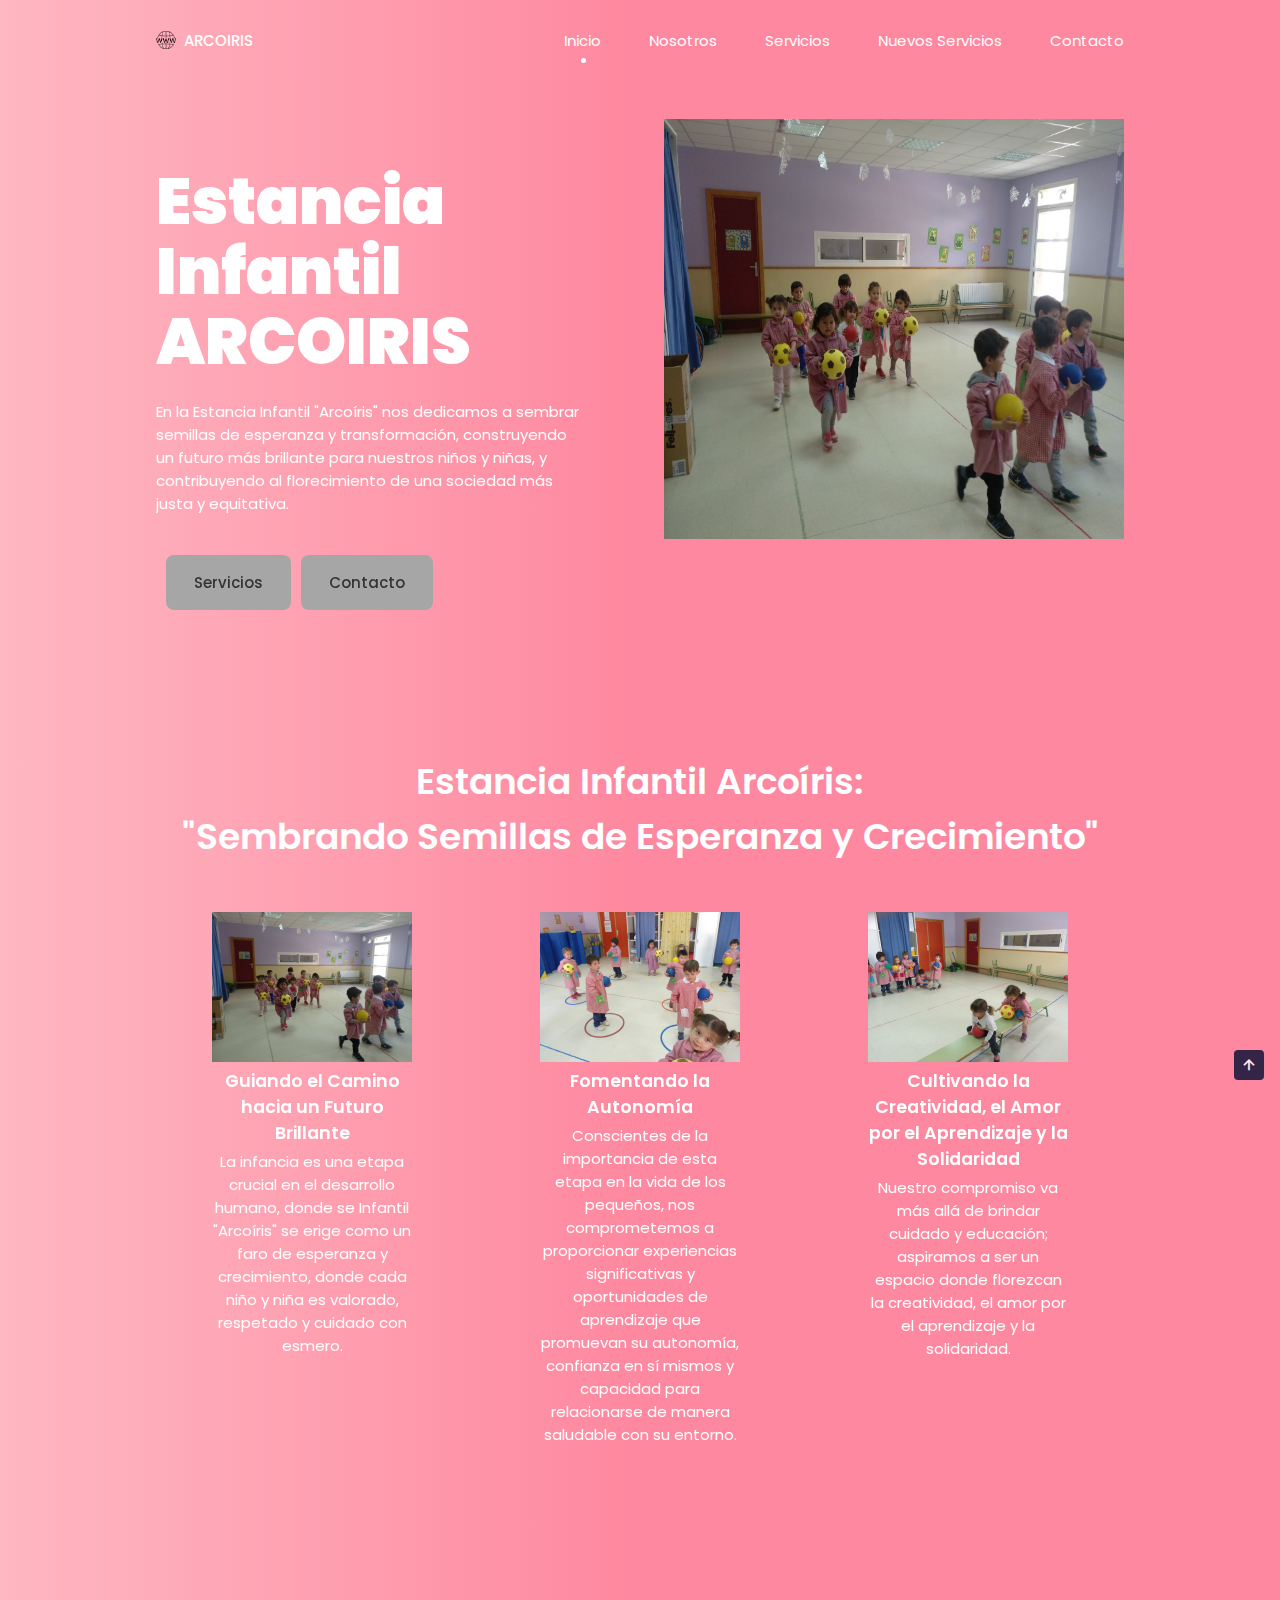
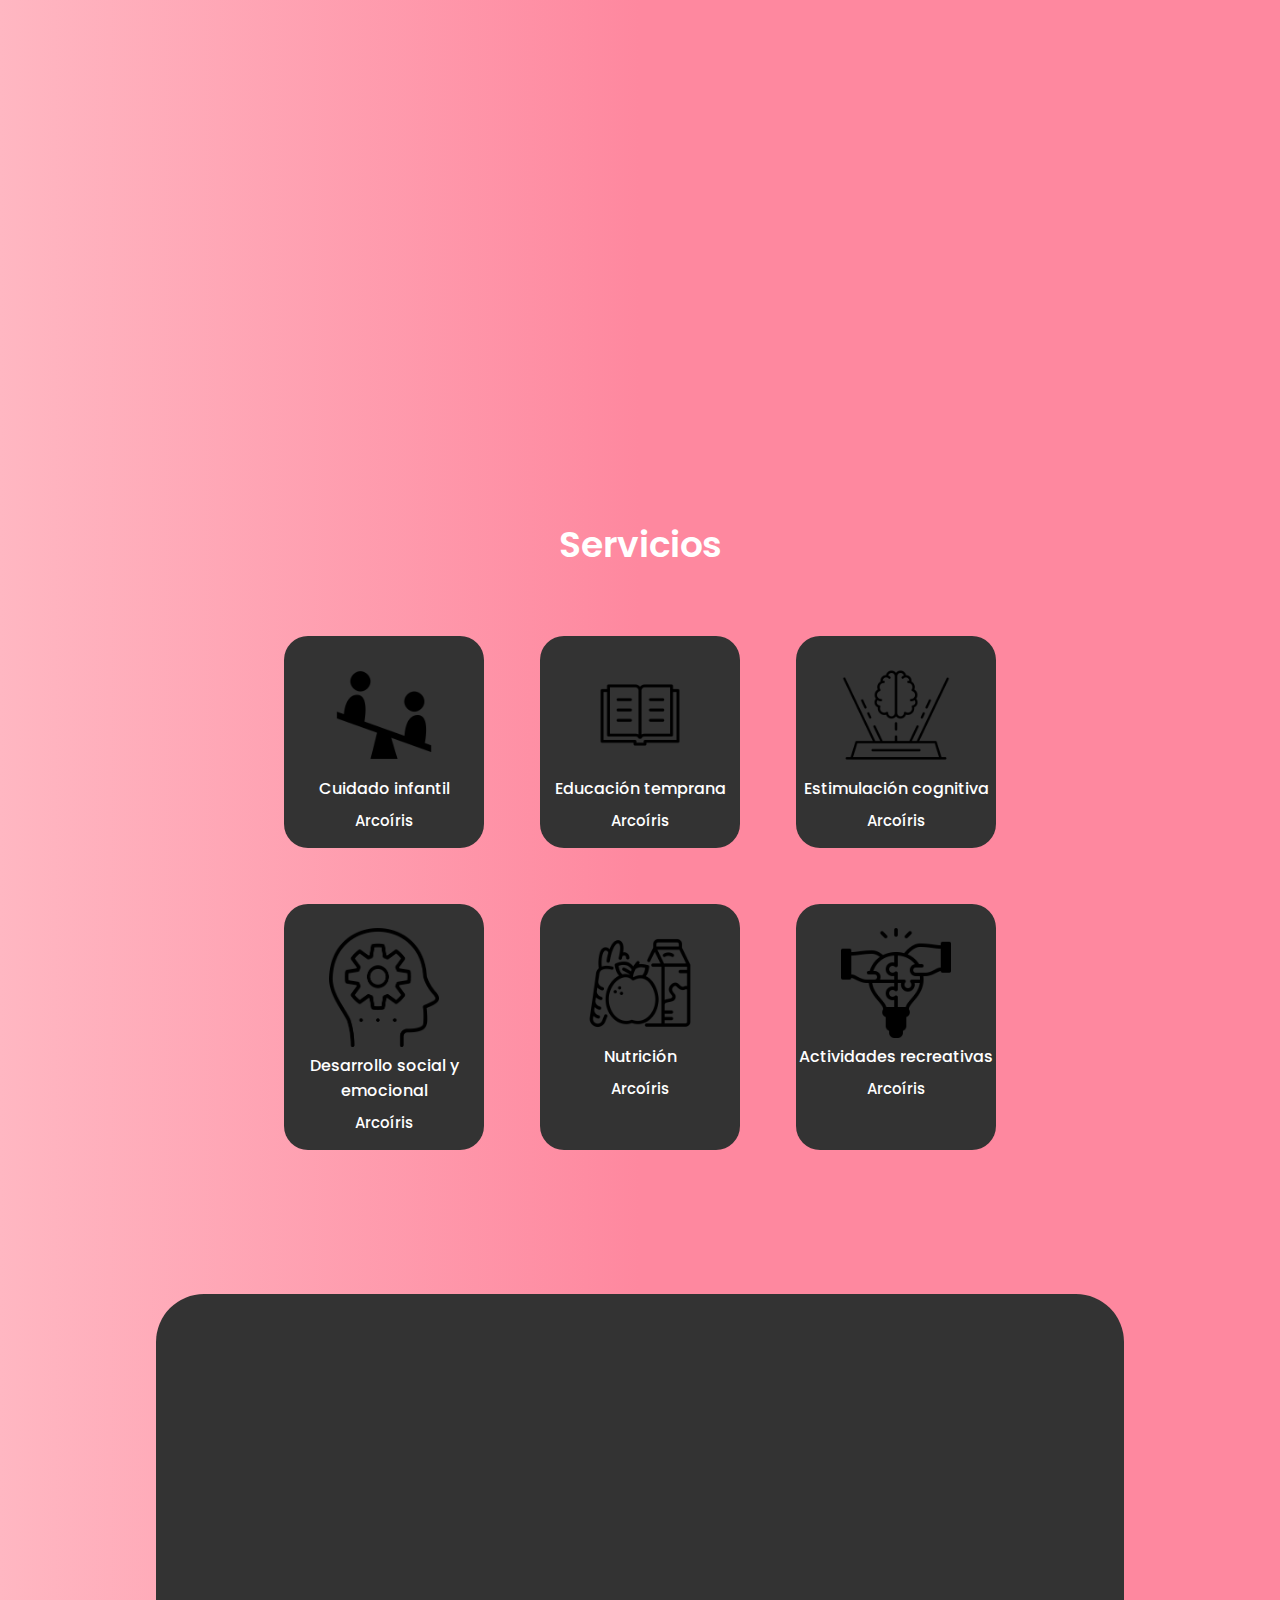
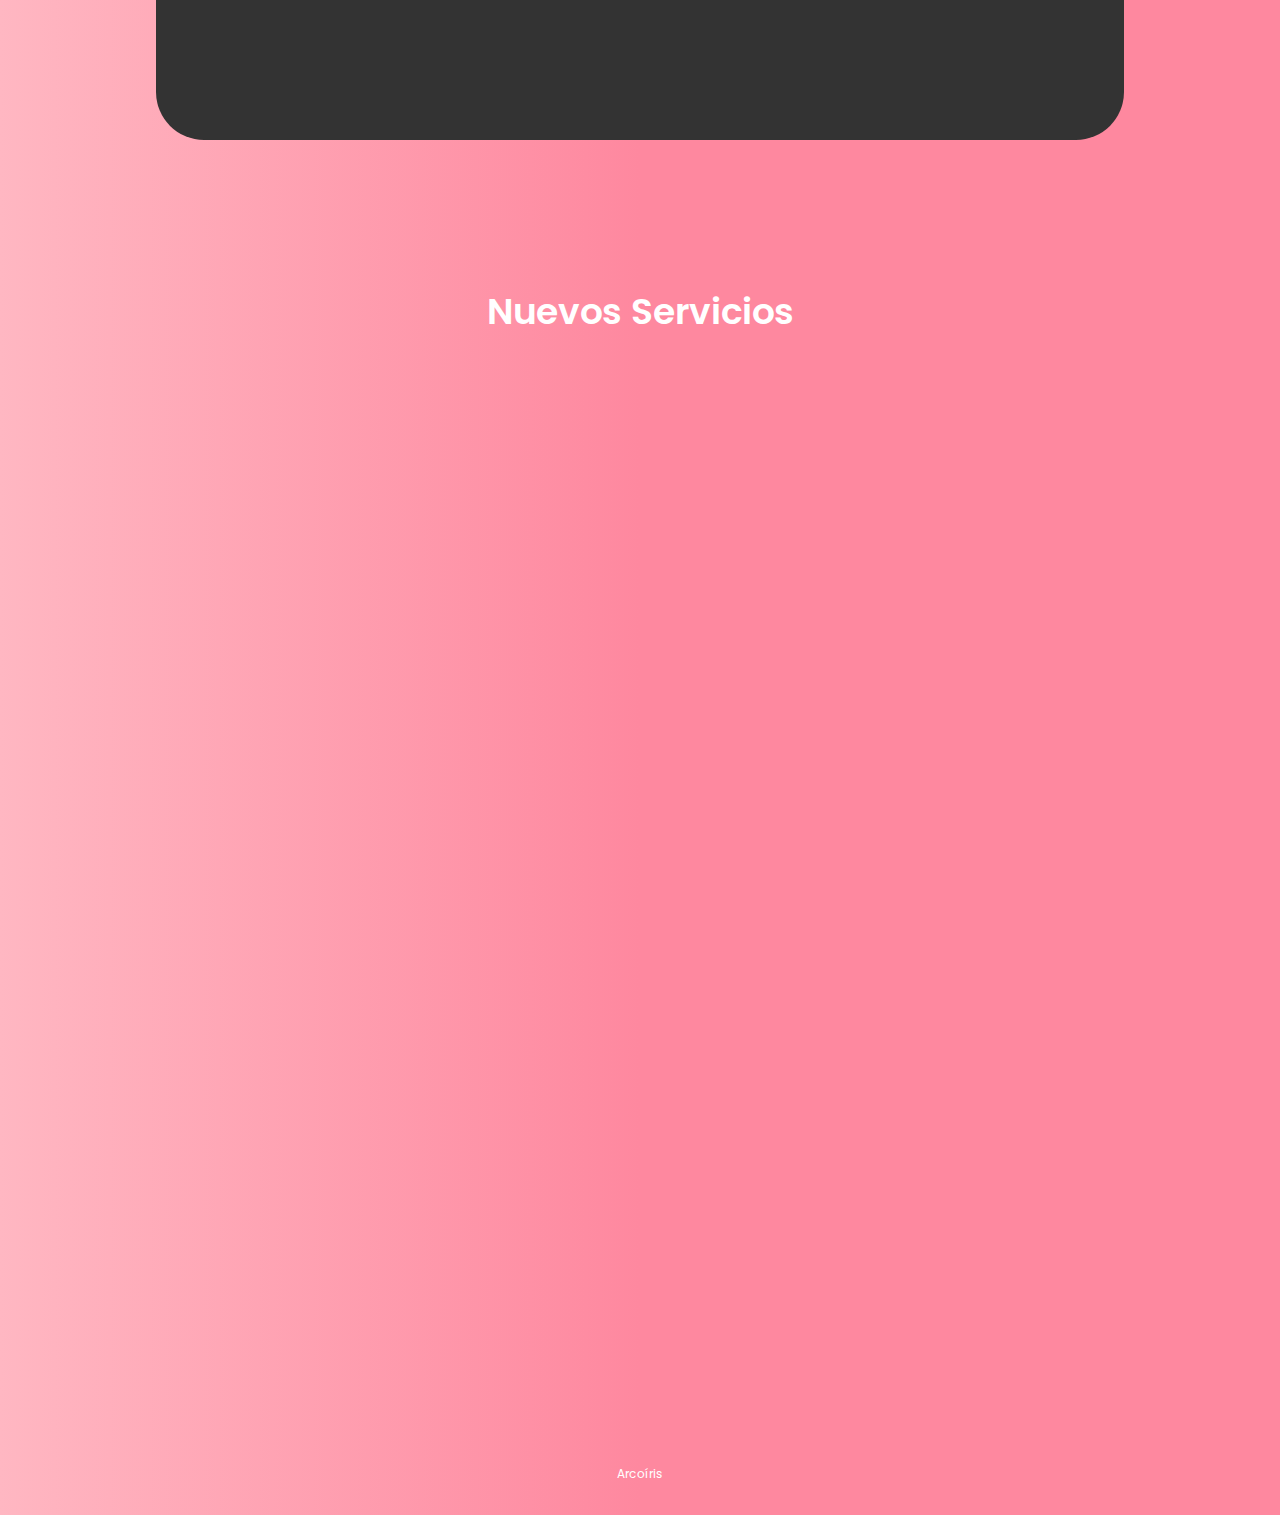
<file: index.html>
<!DOCTYPE html>
<html lang="en">
  <head>
    <meta charset="UTF-8" />
    <meta http-equiv="X-UA-Compatible" content="IE=edge" />
    <meta name="viewport" content="width=device-width, initial-scale=1.0" />
    <link rel="shortcut icon" href="img/favicon.png" type="image/x-icon" />
    <link
      rel="stylesheet"
      <!-- href="https://cdn.jsdelivr.net/npm/boxicons@latest/css/boxicons.min.css" -->
    />
    <link rel="stylesheet" href="css/swiper-bundle.min.css" />
    <link rel="stylesheet" href="css/style.css" />

    <title>Estancia</title>
  </head>
  <body>
    <!--Header-->

    <header class="header" id="header">
      <nav class="nav container">
        <a href="" class="navL">
          <img src="img/favicon.png" alt="favicon" class="navL-img" />
          ARCOIRIS
        </a>

        <div class="navM" id="nav-menu">
          <ul class="navList">
            <li class="navItem">
              <a href="#home" class="navLink active-link"> Inicio </a>
            </li>
            <li class="navItem">
              <a href="#about" class="navLink"> Nosotros </a>
            </li>
            <li class="navItem">
              <a href="#product" class="navLink"> Servicios </a>
            </li>
            <li class="navItem">
              <a href="#new" class="navLink"> Nuevos Servicios</a>
            </li>
            <li class="navItem">
              <a href="contacto.html" class="navLink"> Contacto </a>
            </li>
          </ul>

          <div class="navclose" id="nav-close">
            <i class="bx bx-x"></i>
          </div>
        </div>

        <div class="navToggle" id="nav-toggle">
          <i class="bx bx-grid-alt"></i>
        </div>
      </nav>
    </header>

    <main class="main">
      <!--HOME-->
      <section class="home container" id="home">
        <div class="swiper home-swiper">
          <div class="swiper-wrapper">
            <section>
              <div class="homecont grid">
                <div class="homedata">
                  <h1 class="hometitle">Estancia<br />Infantil<br />ARCOIRIS</h1>
                  <p class="homedes">
                    En la Estancia Infantil "Arcoíris" 
                    nos dedicamos a sembrar semillas de esperanza y transformación,
                     construyendo un futuro más brillante para nuestros niños y niñas, 
                     y contribuyendo al florecimiento de una sociedad más justa y equitativa.
                  </p>
                  <div class="homebut">
                    <a href="#" class="button">Servicios</a>
                    <a href="#" class="button">Contacto</a>
                  </div>
                </div>

                <div class="homegroup">
                  <img src="img/categoria1.jpg" alt="" class="homeimg" />
                </div>
              </div>
            </section>
          </div>
        </div>
      </section>

      <!--CATEGORY-->
      <section class="section category">
        <h2 class="sectiontitle">
        Estancia Infantil Arcoíris:<br />
        "Sembrando Semillas de Esperanza y Crecimiento" 
        </h2>
        <div class="categorycontainer container grid">
          <div class="categorydata">
            <img src="img/categoria1.jpg" alt="" />
            <h3 class="categorytitle">Guiando el Camino hacia un Futuro Brillante</h3>
            <p class="categorydescription"> 
              La infancia es una etapa crucial en el desarrollo humano, donde se 
              <!-- construyen las bases para el futuro. En este contexto, la Estancia  -->
              Infantil "Arcoíris" se erige como un faro de esperanza y crecimiento,
               donde cada niño y niña es valorado, respetado y cuidado con esmero.
            </p>
          </div>
          <div class="categorydata">
            <img src="img/categoria2.jpg" alt="" />
            <h3 class="categorytitle">Fomentando la Autonomía </h3>
            <p class="categorydescription">
              Conscientes de la importancia de esta etapa en la vida de los pequeños, nos comprometemos a proporcionar experiencias significativas y 
              oportunidades de aprendizaje que promuevan su autonomía, confianza en sí mismos y capacidad para relacionarse de manera saludable con su entorno.
              
            </p>
          </div>

          <div class="categorydata">
            <img src="img/categoria3.jpg" alt="" />
            <h3 class="categorytitle">Cultivando la Creatividad, el Amor por el Aprendizaje y la Solidaridad</h3>
            <p class="categorydescription">
              Nuestro compromiso va más allá de brindar cuidado y educación; 
              aspiramos a ser un espacio donde florezcan la creatividad,
               el amor por el aprendizaje y la solidaridad.
            </p>
          </div>
        </div>
      </section>

      <!--Nosotros-->
      <section class="section about" id="about">
        <div class="aboutcontainer container grid">
          <img src="img/nosotrosomos.jpg" alt="" class="aboutimg" />
          <div class="aboutdata">
            <h2 class="sectiontitle abouttitle">Nosotros <br />Somos</h2>
            <p class="aboutdescription">
              El propósito fundamental de la Estancia Infantil "Arcoíris" es nutrir el desarrollo integral de los niños y niñas que forman parte de nuestra comunidad. 
              Nos esforzamos por ser un entorno enriquecedor que fomente su bienestar físico, emocional, social y cognitivo.
            </p>
            <a href="#" class="button">Nosotros</a>
          </div>
        </div>
      </section>

      <!--Servicios-->
      <section class="section product" id="product">
        <h2 class="sectiontitle">Servicios</h2>

        <div class="productcontainer container grid">
          <div class="productcontent">
            <img src="img/Cuidado infantil.png" alt="" class="productimg" />
            <h3 class="producttitle">Cuidado infantil</h3>
            <span class="productsubtitle"></span>
            <span class="productprice">Arcoíris</span>
            <button class="button productbutton">
              <i class="bx bx-cart-alt producticon"></i>
            </button>
          </div>
          <div class="productcontent">
            <img src="img/Educación temprana.png" alt="" class="productimg" />
            <h3 class="producttitle">Educación temprana</h3>
            <span class="productsubtitle"></span>
            <span class="productprice">Arcoíris</span>
            <button class="button productbutton">
              <i class="bx bx-cart-alt producticon"></i>
            </button>
          </div>
          <div class="productcontent">
            <img src="img/Estimulación cognitiva.png" alt="" class="productimg" />
            <h3 class="producttitle">Estimulación cognitiva</h3>
            <span class="productsubtitle"></span>
            <span class="productprice">Arcoíris</span>
            <button class="button productbutton">
              <i class="bx bx-cart-alt producticon"></i>
            </button>
          </div>
          <div class="productcontent">
            <img src="img/Desarrollo social y emocional.png" alt="" class="productimg" />
            <h3 class="producttitle">Desarrollo social y emocional</h3>
            <span class="productsubtitle"></span>
            <span class="productprice">Arcoíris</span>
            <button class="button productbutton">
              <i class="bx bx-cart-alt producticon"></i>
            </button>
          </div>
          <div class="productcontent">
            <img src="img/Nutrición.png" alt="" class="productimg" />
            <h3 class="producttitle">Nutrición</h3>
            <span class="productsubtitle"></span>
            <span class="productprice">Arcoíris</span>
            <button class="button productbutton">
              <i class="bx bx-cart-alt producticon"></i>
            </button>
          </div>
          <div class="productcontent">
            <img src="img/Actividades recreativas.png" alt="" class="productimg" />
            <h3 class="producttitle">Actividades recreativas</h3>
            <span class="productsubtitle"></span>
            <span class="productprice">Arcoíris</span>
            <button class="button productbutton">
              <i class="bx bx-cart-alt producticon"></i>
            </button>
          </div>
        </div>
      </section>

      <!--Inscripciones-->
      <section class="section discount">
        <div class="discountcontainer container grid">
          <div class="discountdata">
            <h2 class="discounttitle">Inscripciones<br />Onlinne</h2>
            <a href="#" class="button">Vamos</a>
          </div>
          <img src="img/Inscripciones.png" alt="" class="discountimg" />
        </div>
      </section>

      <!--Nuevos Servicios-->
      <section class="section new" id="new">
        <h2 class="sectiontitle">Nuevos Servicios</h2>

        <div class="newcontainer container">
          <div class="swiper new-swiper">
            <div class="swiper-wrapper">
              <div class="newcontent swiper-slide">
                <div class="newtag"></div>
                <img src="img/Computacion.png" alt="" class="newimg" />
                <h3 class="newtitle">Computación</h3>
                <div class="newprices">
                  <span class="newprice">Arcoíris</span>
                  <button class="button newbutton">
                    <i class="bx bx-cart-alt newicon"></i>
                  </button>
                </div>
              </div>
              <div class="newcontent swiper-slide">
                <div class="newtag"></div>
                <img src="img/Apoyo para las familias.png" alt="" class="newimg" />
                <h3 class="newtitle">Apoyo para las familias</h3>
                <div class="newprices">
                  <span class="newprice">Arcoíris</span>
                  <button class="button newbutton">
                    <i class="bx bx-cart-alt newicon"></i>
                  </button>
                </div>
              </div>

              <div class="newcontent swiper-slide">
                <div class="newtag"></div>
                <img src="img/Servicios de salud y bienestar.png" alt="" class="newimg" />
                <h3 class="newtitle">Servicios de salud y bienestar</h3>
                <div class="newprices">
                  <span class="newprice">Arcoíris</span>
                  <button class="button newbutton">
                    <i class="bx bx-cart-alt newicon"></i>
                  </button>
                </div>
              </div>
            </div>
          </div>
        </div>
      </section>

      <!--CORREO-->

      <section class="section newsletter">
        <div class="newslc container">
          <h2 class="sectiontitle">Comunicación</h2>
          <p class="newsld">Entra a nuestro sistema de padres y tutores</p>
          <form action="" class="newslf">
            <input type="text" placeholder="Correo" class="newslin" />
            <button class="button2">Subscribete</button>
          </form>
        </div>
      </section>
    </main>
    <!--FOOTER-->
    <footer class="footer section">
      <div class="footercontainer container grid">
        <div class="footercontent">
          <a href="#" class="footerL">
            <img src="img/favicon.png" alt="" class="footerL-img" />
            Redes sociales
          </a>

          <p class="footerdescription">
            arcoirisanavilla@gmail.com <br />
            Envia mensaje!
          </p>

          <div class="footersocial">
            <a href="#" target="_blank" class="footersocial-link">
              <i class="bx bxl-facebook"></i>
            </a>
            <a href="#" target="_blank" class="footersocial-link">
              <i class="bx bxl-instagram-alt"></i>
            </a>
            <a href="#" target="_blank" class="footersocial-link">
              <i class="bx bxl-twitter"></i>
            </a>
          </div>
        </div>

        <div class="footercontent">
          <h3 class="footertitle">Servicios</h3>
          <ul class="footerlinks">
            <li>
              <a href="#" class="footerlink">Desarrollo social y emocional</a>
            </li>
            <li>
              <a href="#" class="footerlink">Nutrición</a>
            </li>
            <li>
              <a href="#" class="footerlink">Estimulación cognitiva</a>
            </li>
          </ul>
        </div>

        <div class="footercontent">
          <h3 class="footertitle">Nosotros</h3>
          <ul class="footerlinks">
            <li>
              <a href="#" class="footerlink">Actividades recreativas</a>
            </li>
            <li>
              <a href="#" class="footerlink">Educación temprana</a>
            </li>
            <li>
              <a href="#" class="footerlink">Cuidado infantil</a>
            </li>
          </ul>
        </div>
        <div class="footercontent">
          <h3 class="footertitle">Tenemos</h3>
          <ul class="footerlinks">
            <li>
              <a href="#" class="footerlink">Inscripciones Onlinne</a>
            </li>
            <li>
              <a href="#" class="footerlink">Computacion</a>
            </li>
            <li>
              <a href="#" class="footerlink">Servicios de salud y bienestar</a>
            </li>
          </ul>
        </div>
      </div>
      <span class="footercopy">Arcoíris</span>
    </footer>

    <!--FOOTER-->
    <a href="#" class="scrollup" id="scroll-up">
      <i class="bx bx-up-arrow-alt scrollupicon"></i>
    </a>

    <!--JAVASCRIPT-->
    <script src="js/scrollreveal.min.js"></script>

    <script src="js/swiper-bundle.min.js"></script>

    <script src="js/main.js"></script>
  </body>
</html>
</file>
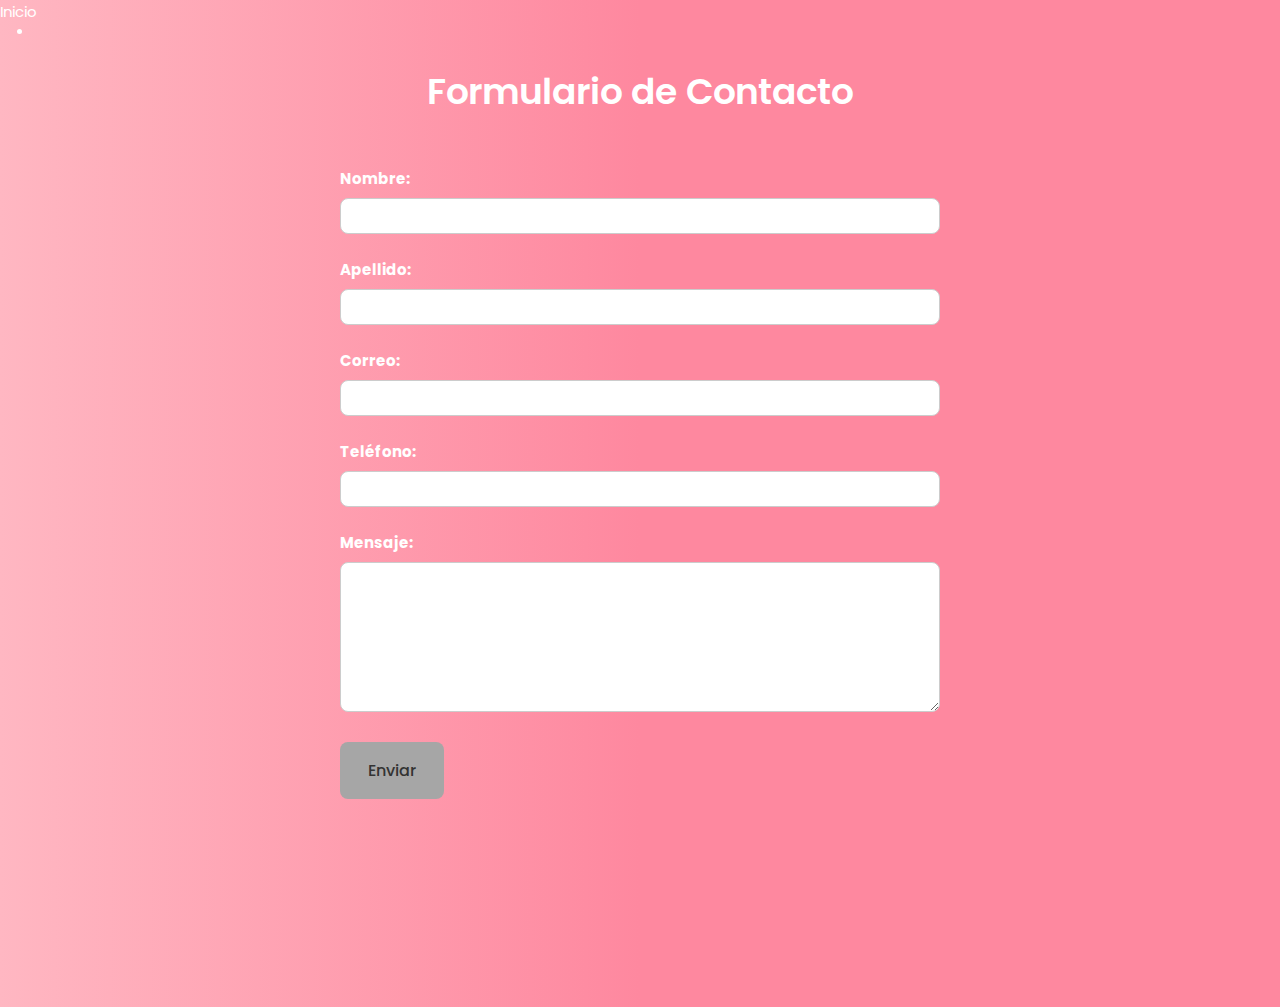
<file: contacto.html>
<!DOCTYPE html>
<html lang="es">
<head>
  <meta charset="UTF-8" />
  <meta http-equiv="X-UA-Compatible" content="IE=edge" />
  <meta name="viewport" content="width=device-width, initial-scale=1.0" />
  <link rel="shortcut icon" href="img/favicon.png" type="image/x-icon" />
  <link rel="stylesheet" href="css/swiper-bundle.min.css" />
  <link rel="stylesheet" href="css/estiloscon.css" />
  <link rel="stylesheet" href="css/style.css" />
  <title>Estancia</title>
</head>
<body>
  <header class="header" id="header">
      <div class="navM" id="nav-menu">
        <ul class="navList">
          <li class="navItem">
            <a href="index.html" class="navLink active-link"> Inicio </a>
          </li>        
        </ul>

        <div class="navclose" id="nav-close">
          <i class="bx bx-x"></i>
        </div>
      </div>

      <div class="navToggle" id="nav-toggle">
        <i class="bx bx-grid-alt"></i>
      </div>
  </header>
  <main class="main">
    <section class="section form">
      <div class="container">
        <h2 class="sectiontitle">Formulario de Contacto</h2>
        <form action="contact.php" method="POST" class="contact-form">
          <div class="form-group">
            <label for="nombre">Nombre:</label>
            <input type="text" id="nombre" name="nombre" required>
          </div>
          <div class="form-group">
            <label for="apellido">Apellido:</label>
            <input type="text" id="apellido" name="apellido" required>
          </div>
          <div class="form-group">
            <label for="correo">Correo:</label>
            <input type="email" id="correo" name="correo" required>
          </div>
          <div class="form-group">
            <label for="telefono">Teléfono:</label>
            <input type="tel" id="telefono" name="telefono" required>
          </div>
          <div class="form-group">
            <label for="mensaje">Mensaje:</label>
            <textarea id="mensaje" name="mensaje" required></textarea>
          </div>
          <button type="submit" class="button">Enviar</button>
        </form>
      </div>
    </section>
  </main>
  <footer class="footer section">
  </footer>

  <a href="#" class="scrollup" id="scroll-up">
    <i class="bx bx-up-arrow-alt scrollupicon"></i>
  </a>
  <script src="js/scrollreveal.min.js"></script>
  <script src="js/swiper-bundle.min.js"></script>
  <script src="js/main.js"></script>
</body>
</html>
</file>
<file: css/style.css>
@import url("https://fonts.googleapis.com/css2?family=Poppins:wght@400;500;600;900&display=swap");

/*base*/
* {
  box-sizing: border-box;
  padding: 0;
  margin: 0;
}

html {
  scroll-behavior: smooth;
}

body {
  margin: 3.5rem 0 0 0;
  font-family: "Poppins", sans-serif;
  font-size: 0.938rem;
  background: linear-gradient(90deg, #FFB7C2 0%, #FE889F 50%);
  color: #fff;
}

h1,
h2,
h3,
h4 {
  color: #fff;
  font-weight: 600;
}

ul {
  list-style: none;
}

a {
  text-decoration: none;
}

img {
  max-width: 100%;
  height: auto;
}

button,
input {
  border: none;
  outline: none;
}

button {
  cursor: pointer;
  font-family: "Poppins", sans-serif;
  font-size: 0.938rem;
}

/*reutilisabes*/
.section {
  padding: 4.5rem 0 2rem;
}

.sectiontitle {
  font-size: 2.25rem !important;
  margin-bottom: 2rem;
  text-align: center;
}

.container {
  max-width: 968px;
  margin-left: 1.5rem;
  margin-right: 1.5rem;
}

.grid {
  display: grid;
}

.main {
  overflow: hidden;
}

/*header*/

.header {
  width: 100%;
  background: linear-gradient(90deg, #FFB7C2 0%, #FE889F 50%);
  position: fixed;
  top: 0;
  left: 0;
  z-index: 100;
}

.nav {
  height: 3.5rem;
  display: flex;
  justify-content: space-between;
  align-items: center;
}

.navL {
  display: flex;
  align-items: center;
  column-gap: 0.5rem;
  font-weight: 500;
}

.navL-img {
  width: 1.25rem;
}

.navLink,
.navL,
.navToggle,
.navclose {
  color: #fff;
}

.navToggle {
  font-size: 1.25rem;
  cursor: pointer;
}

@media (max-width: 767px) {
  .navM {
    position: fixed;
    width: 100%;
    background: #000c32;
    top: -150%;
    left: 0;
    padding: 3.5rem 0;
    transition: 0.4s;
    z-index: 100;
    border-radius: 0 0 1.5rem 1.5rem;
  }
}

.navclose {
  font-size: 1.8rem;
  position: absolute;
  top: 0.5rem;
  right: 0.7rem;
  cursor: pointer;
}

.navList {
  display: flex;
  flex-direction: column;
  align-items: center;
  row-gap: 1.5rem;
}

.navLink {
  text-transform: uppercase;
  font-weight: 900;
  transition: 0.4s;
}

.navLink:hover {
  color: #fff;
}

/* Show menu */
.show-menu {
  top: 0;
}

/* Change background header */
.scroll-header {
  background: #FE889F;
}

/* Active link */
.active-link {
  position: relative;
}

.active-link::before {
  content: "";
  position: absolute;
  bottom: -0.75rem;
  left: 45%;
  width: 5px;
  height: 5px;
  background-color: #fff;
  border-radius: 50%;
}

/*HOME*/
.homecont {
  row-gap: 1rem;
}

.homegroup {
  display: grid;
  position: relative;
  padding-top: 2rem;
}

.homeimg {
  height: 250px;
  width: 100%;
  justify-self: center;
}

.hometitle {
  font-size: 4rem;
  font-weight: 900;
  line-height: 109%;
  margin-bottom: 1rem;
}

.homedes {
  margin-bottom: 1rem;
}

.homebut {
  display: flex;
}

.homebut a {
  margin-left: 10px;
}

.swiper-pagination {
  position: initial;
  margin-top: 1rem;
}

.swiper-pagination-bullet {
  width: 5px;
  height: 5px;
  background-color: #fff;
  opacity: 1;
}

.swiper-pagination-horizontal.swiper-pagination-bullets
  .swiper-pagination-bullet {
  margin: 0 0.5rem;
}

.swiper-pagination-bullet-active {
  width: 1.5rem;
  height: 5px;
  border-radius: 0.5rem;
}

/*BUTTONS*/
.button {
    display: inline-block;
    background-color: #a6a6a6;
    color: #333333;
    padding: 1rem 1.75rem;
    border-radius: .5rem;
    font-weight: 500;
    transition: .3s;
}

.button:hover {
    background-color: #333333;
}


.buttonicon {
    font-size: 1.25rem;
}


/*CATEGORIA*/
.categorycontainer {
    grid-template-columns: repeat(2, 1fr);
    gap: 1rem 2rem;
}

.categorydata {
    text-align: center;
}

.categoryimg {
    width: 120px;
    margin-bottom: .75rem;
    transition: 3s;
}

.categorytitle {
    margin-bottom: .25rem;
}


.categorydata:hover .categoryimg {
    transform: translateY(-.5rem);
}


/*ABOUT*/
.aboutcontainer {
    row-gap: 2rem;
}

.aboutdata {
    text-align: center;
}

.aboutdescription{
    margin-bottom: 2rem;
}
.aboutimg {
    width: 200px;
    justify-self: center;
}

/*PRODUCT*/

.productcontainer {
    grid-template-columns: repeat(2, 1fr);
    gap: 1.5rem;
    padding-top: 1rem;


}

.productcontent{
    position: relative;
    background: #333333;
    border-radius: 1rem;
    padding: 1.5rem 0 1rem 0;
    text-align: center;
    overflow: hidden;
}

.productimg {
    width: 90px;
    transition: .3s;
}

.productsubtitle,
.productprice {
    display: block;
}

.productsubtitle {
    font-size: .75rem;
    margin-bottom: .5rem;
}

.producttitle,
.productprice {
    color: #fff;
    font-weight: 500;
    font-size: .938rem;
}


.productbutton {
    display: inline-flex;
    padding: .5rem;
    border-radius: .25rem .25rem .75rem .25rem;
    position: absolute;
    right: -3rem;
    bottom: 0;
}

.producticon {
    font-size: 1.25rem;
    color: #fff;
}

.productcontent:hover .productimg {
    transform: translateY(-.5rem);
}

.productcontent:hover .productbutton {
    right: 0;
}


/*DESCUENTO*/
.discountcontainer {
    background: #333333;
    border-radius: 1rem;
    padding: 2.5rem 0 1.5rem;
    row-gap: .75rem;
}
.discountdata {
    text-align: center;

}

.discounttitle {
    font-size: 1.25rem;
    margin-bottom: 2rem;
}

.discountimg {
    width: 200px;
    justify-self: center;
}

/*NEW*/
.newcontainer {
    padding-top: 1rem;
}

.newimg {
    width: 120px;
    margin-bottom: .5rem;
    transition: .3s;
}

.newcontent {
    position: relative;
    background: #333333;
    width: 242px;
    padding: 2rem 0 1.5rem 0;
    border-radius: .75rem;
    text-align: center;
    overflow: hidden;
}

.newtag {
    position: absolute;
    top: 8%;
    left: 8%;
    background-color: #333333;
    color: #fff;
    font-size: .813rem;
    padding: .25rem .5rem;
    border-radius: .25rem;
}

.newtitle {
    font-size: .938rem;
    font-weight: 500;
}

.newsubtitle {
    display: block;
    font-size: .813rem;
    margin-bottom: .5rem;
}

.newprices {
    display: inline-flex;
    align-items: center;
    margin-bottom: .5rem;
}

.newprice {
    font-weight: 500;
    color: #fff;
}

.newdiscount {
    color: #333333;
    font-size: .75rem;
    text-decoration: line-through;
    font-weight: 500;
}

.newbutton {
    display: inline-flex;
    padding: .5rem;
    border-radius: .25rem .25rem .75rem .25rem;
    position: absolute;
    bottom: 0;
    right: -3rem;
}

.newicon {
    font-size: 1.25rem;
}

.newcontent:hover .newimg {
    transform: translateY(-.5rem);
}

.newcontent:hover .newbutton {
    right: 0;
}


/*NOTICIAS*/
.newsld {
    text-align: center;
    margin-bottom: 1.5rem;
}

.newslf {
    background: #333333;
    padding: 1rem;
    display: flex;
    justify-content: space-between;
    border-radius: .75rem;
}


.newslin {
    width: 70%;
    padding: 0 .5rem;
    background: none;
    color: #fff;
}

.button2 {
    display: inline-block;
    background: #333333;
    color: #fff;
    padding: 1rem 1.75rem;
    border-radius: 0.5rem;
    font-weight: 500;
    transition: .3s;
}

.newslin::placeholder {
    color: #fff;
}

/*FOOTER*/

.footer {
    position: relative;
    overflow: hidden;
}

.footercontainer {
    row-gap: 2rem;
}

.footerL {
    display: flex;
    align-items: center;
    column-gap: .5rem;
    margin-bottom: 1rem;
    font-weight: 500;
    color: #fff;
}

.footerL-img {
    width: 20px;
}

.footerdescription {
    margin-bottom: 2.5rem;
}

.footersocial {
    display: flex;
    column-gap: .75rem;
}

.footersocial-link {
    display: inline-flex;
    background: #000c32;
    padding: .25rem;
    border-radius: .25rem;
    color: #fff;
    font-size: 1rem;
}

.footersocial-link:hover {
    background: #333333;
}

.footertitle {
    font-size: 1rem;
    margin-bottom: 1rem;
}

.footerlinks {
    display: grid;
    row-gap: .35rem;
}

.footerlink {
    font-size: .813rem;
    color: #fff;
    transition: .3s;
}

.footerlink:hover {
    color: #fff;
}

.footercopy {
    display: block;
    text-align: center;
    font-size: .75rem;
    margin-top: 4.5rem;
}

/*scroll up */
.scrollup{
  position: fixed;
  background: #000C32;
  right: 1rem;
  bottom: -20%;
  display: inline-flex;
  padding: .3rem;
  border-radius: .25rem;
  z-index:10;
  opacity: .8;
  transition: .4s;
}

.scrollupicon{
  font-size: 1.25rem;
  color: #fff;
}

.scrollup:hover{
  background: #000C32;
  opacity: 1;
}

/* Show Scroll Up*/
.show-scroll{
  bottom: 3rem;
}

/*scroll bar*/
::-webkit-scrollbar {
    width: 0.6rem;
    background: #413e3e;
}
::-webkit-scrollbar-thumb {
    background: #272525;
    border-radius: .5rem;
}

/*RESPONSIVE */


@media (max-width: 320px) {
    .container {
        margin-left: 1rem;
        margin-right: 1rem;
    }

    .homeimg {
        height: 200px;
    }
    .homebut {
        flex-direction: column;
        width: max-content;
        row-gap: 1rem;
    }
    .categorycontainer, 
    .productcontainer {
        grid-template-columns: .8fr;
        justify-content: center;
    }
    
}


@media (min-width: 576px) {
    .aboutcontainer {
        grid-template-columns: .8fr;
        justify-content: center;
    }

    .newslc{
        display: grid;
        grid-template-columns: .7fr;
        justify-content: center;
    }
    .newsld {
        padding: 0 3rem;
    }

}

@media (min-width: 767px) {
    body {
        margin: 0;
    }
    .section {
        padding: 7rem 0 2rem;
    }
    .nav {
        height: calc(3.5rem + 1.5rem);
    }
    .navclose, 
    .navToggle {
        display: none;
    }
    .navList {
        flex-direction: row;
        column-gap: 3rem;
    }
    .navLink {
        text-transform: initial;
        font-weight: initial;
    }
    .homecont {
        padding: 8rem 0 2rem;
        grid-template-columns: repeat(2, 1fr);
        gap: 4rem;
    }
    .homeimg {
        height: 300px;
    }

    .swiper-pagination {
        margin-top: 2rem;
    }

    .categorycontainer {
        grid-template-columns: repeat(3, 200px);
        justify-content: center;
    }
    .aboutcontainer {
        grid-template-columns: repeat(2, 1fr);
        align-items: center;
    }
    .abouttitle,
    .aboutdata {
        text-align: initial;

    }
    .aboutimg {
        width: 250px;
    }
    .productcontainer {
        grid-template-columns: repeat(3,200px);
        justify-content: center;
        gap: 2rem;
    }

    .discountcontainer {
        grid-template-columns: repeat(2, max-content);
        justify-content: center;
        align-items: center;
        column-gap: 3rem;
        padding: 3rem 0;
        border-radius: 3rem;
    }

    .discountimg {
        width: 350px;
        order: -1;
    }

    .discountdata {
        padding-right: 6rem;
    }

    .newslc {
        grid-template-columns: .5fr;
    }

    .footercontainer {
        grid-template-columns: repeat(4, 1fr);
        justify-items: center;
        column-gap: 1rem;
    }

    
}

@media (min-width: 992px) {

    .container {
        margin-left: auto;
        margin-right: auto;
    }

    .sectiontitle {
        font-size: 1.5rem;
        margin-bottom: 3rem;
    }

    .homecont {
        padding-top: 9rem;
        gap: 3rem;
    }
    .homegroup {
        padding-top: 0;
    }
    .homeimg {
        height: 400px;
        transform: translateY(-3rem);
    }
    .homeindicator {
        top: initial;
        right: initial;
        bottom: 15%;
        left: 45%;
    }
    .homeindicator::after {
        top: 0;
        height: 75px;
    }

    .homedetails-img {
        bottom: 0;
        right: 58%;

    }

    .hometitle {
        margin-bottom: 1.5rem;
    }
    .homedes {
        margin-bottom: 2.5rem;
        padding-right: 2rem;
    }
    .categorycontainer {
        column-gap: 8rem;
    }

    .categoryimg {
        width: 200px;
    }
    .aboutcontainer {
        column-gap: 7rem;
    }
    .aboutimg {
        width: 350px;
    }
    .aboutdescription {
        padding-right: 2rem;
    }
    .productcontainer {
        gap: 3.5rem;
    }
    .productcontent {
        border-radius: 1.5rem;
    }
    .productimg {
        width: 110px;

    }

    .producttitle {
        font-size: 1rem;
    }
    .discountcontainer {
        column-gap: 7rem;
    }

    .newcontent {
        width: 310px;
        border-radius: 1rem;
        padding: 2rem 0;
    }

    .newimg {
        width: 150px;
    }
    .newimg,
    .newsubtitle {
        margin-bottom: 1rem;
    }

    .newtitle {
        font-size: 1rem;
    }

    .footercopy {
        margin-top: 6rem;
    }

}

@media (min-width: 1200px) {

    .homeimg {
        height: 420px;   
    }

    .swiper-pagination {
        margin-top: 2.5rem;
    }
}
</file>
<file: css/estiloscon.css>
.section.form {
    background-color: linear-gradient(90deg, #FFB7C2 0%, #FE889F 50%);
    padding: 4rem 0;
  }
  
  .contact-form {
    max-width: 600px;
    margin: 0 auto;
  }
  
  .contact-form .sectiontitle {
    text-align: center;
    margin-bottom: 2rem;
  }
  
  .form-group {
    margin-bottom: 1.5rem;
  }
  
  .form-group label {
    display: block;
    margin-bottom: 0.5rem;
    font-weight: bold;
  }
  
  .form-group input[type="text"],
  .form-group input[type="email"],
  .form-group input[type="tel"],
  .form-group textarea {
    width: 100%;
    padding: 0.5rem;
    border: 1px solid #ccc;
    border-radius: 0.5rem;
    font-size: 1rem;
  }
  
  .form-group textarea {
    min-height: 150px;
  }
  
  .button {
    display: inline-block;
    background-color: #333;
    color: #fff;
    padding: 0.75rem 1.5rem;
    border-radius: 0.5rem;
    font-size: 1rem;
    cursor: pointer;
    transition: background-color 0.3s ease;
  }
  
  .button:hover {
    background-color: #555;
  }
  @media screen and (max-width: 768px) {
    .contact-form .form-group {
      margin-bottom: 1rem;
    }
  
    .contact-form .button {
      display: block;
      width: 100%;
      margin-top: 1rem;
    }
  }
</file>
